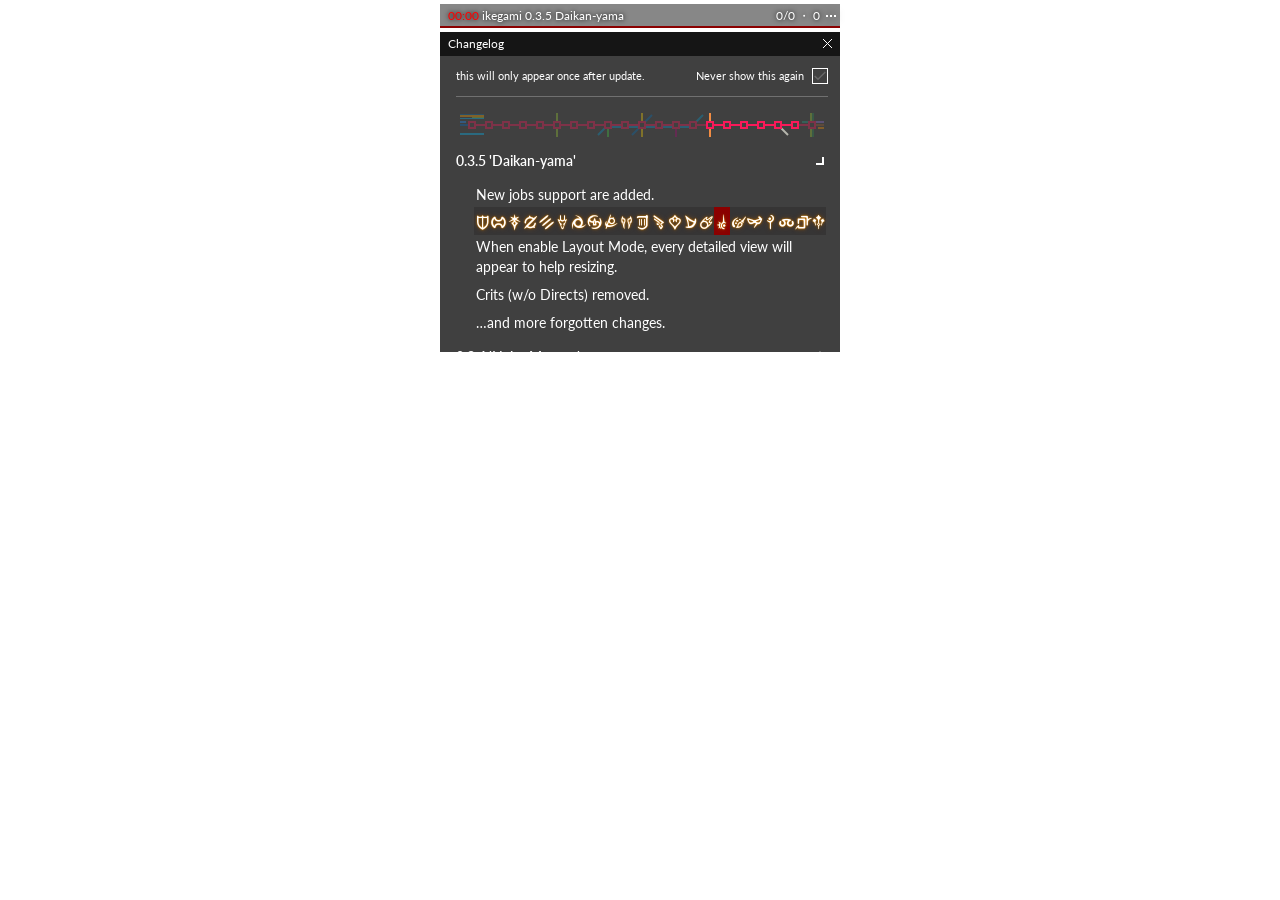
<file: index.html>
<!DOCTYPE html>
<html>
  <head>
    <meta charset="utf-8" />
    <meta name="viewport" content="width=device-width, initial-scale=1.0" />
    <link rel="stylesheet" href="https://fonts.googleapis.com/css?family=Lato:300,400,700">
    <title> ikegami </title>
    <script type="module" src="./ikegami_files/index-BrGEJLPw.js"></script>
    <link rel="stylesheet" href="./ikegami_files/index-uh8E6ccR.css">
  </head>
  <body>
    <div id="vue-root"></div>
  </body>
</html>
</file>
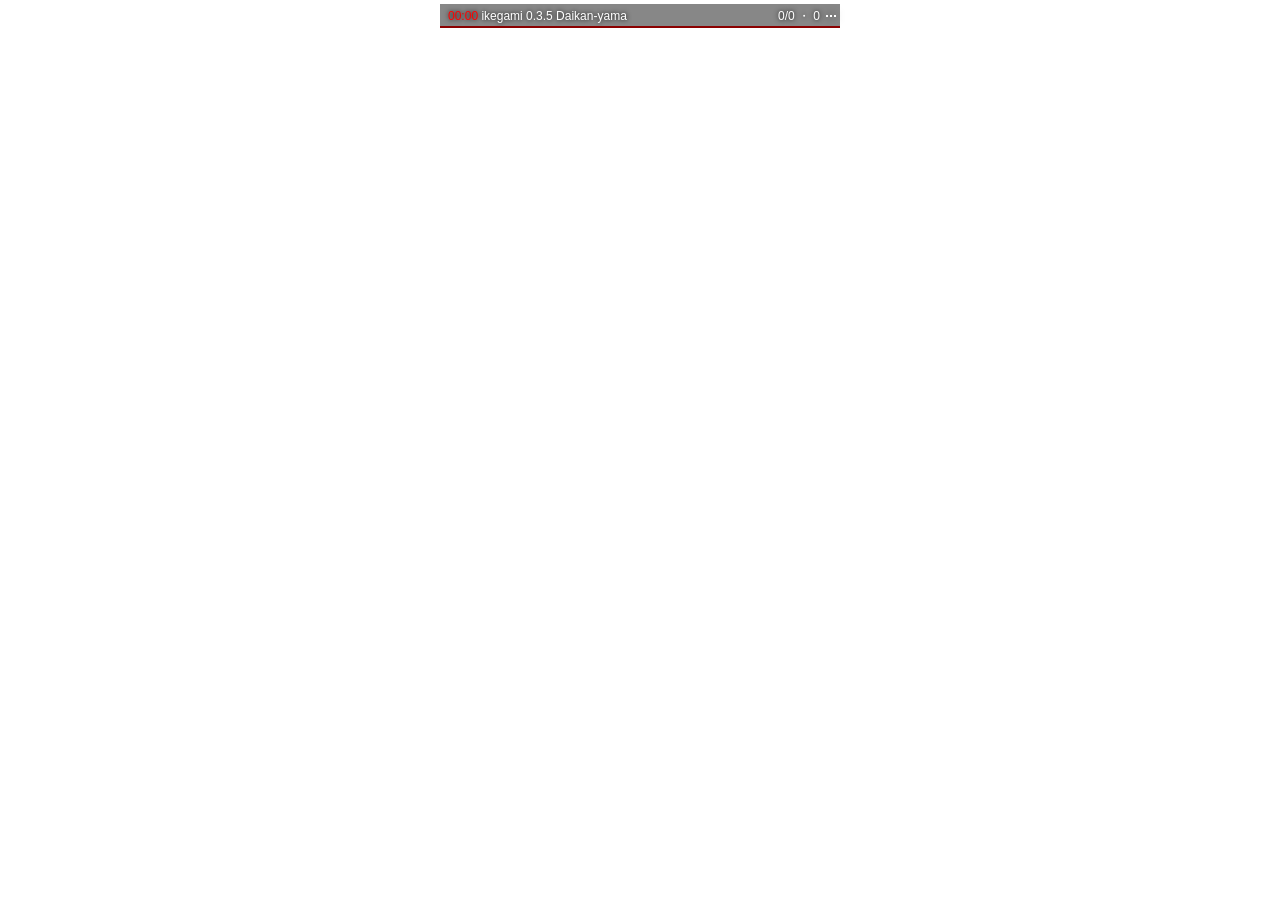
<file: ikegami.html>
<!DOCTYPE html>
<!-- saved from url=(0028)https://idyllshi.re/ikegami/ -->
<html style="font-size: 16px">
  <head>
    <meta http-equiv="Content-Type" content="text/html; charset=UTF-8" />

    <meta name="viewport" content="width=device-width, initial-scale=1.0" />
    <title>ikegami</title>
    <script src="./ikegami_files/index-BrGEJLPw.js"></script>
    <link rel="stylesheet" href="./ikegami_files/index-uh8E6ccR.css" />
    <style>
      .OpenVideo {
        display: none !important;
        visibility: hidden !important;
      }

      .ov-video-popup,
      .ov-theatre-mode {
        position: fixed !important;
        top: 0px !important;
        left: 0px !important;
        bottom: 0px !important;
        right: 0px !important;
        width: 100% !important;
        height: 100% !important;
        border: none !important;
        margin: 0 !important;
        padding: 0 !important;
        overflow: hidden !important;
        z-index: 999999999999999 !important;
      }

      .ov-theater-mode {
        background: rgba(0, 0, 0, 0.95) !important;
        pointer-events: none;
        transition: opacity 0.3s;
        opacity: 0;
        display: block;
        cursor: default;
      }

      .ov-iframe-theaterMode {
        position: fixed !important;
        width: 70vw !important;
        height: 39.375vw !important;
        top: calc((100vh - 39.375vw) / 2) !important;
        left: 15vw !important;
        z-index: 2147483646 !important;
      }

      .ov-theater-mode {
        position: fixed !important;
        left: 20vw !important;
        top: 20vh !important;
        width: 50vw !important;
        height: 28.125vw !important;
      }
    </style>
  </head>
  <body>
    <div
      id="root"
      class="root theme-none scheme-kagerou-material icon-default order-by-asc align-center cell-translucent single-value singleline"
    >
      <div class="c-parts-userlist"><ul></ul></div>
      <nav class="c-navbar-wrapper">
        <div class="location">
          <time class=""
            ><span class="m">00</span><span class="s">00</span></time
          ><span
            ><span class="versioninfo"> ikegami 0.3.5 </span
            ><span class="releasename"> Daikan-yama </span></span
          >
        </div>
        <div class="info">
          <span class="rank">0/0</span><span class="rdps">0</span>
        </div>
        <div class="buttons">
          <svg
            xmlns="http://www.w3.org/2000/svg"
            viewBox="0 0 18 24"
            width="1.5rem"
            height="1.125rem"
            class="button"
          >
            <path d="M4,12h2m2,0h2m2,0h2" stroke="#fff" stroke-width="2"></path>
          </svg>
        </div>
        <!---->
        <section class="c-details">
          <!---->
          <article class="details-group dps">
            <div class="c-details-row row">
              <span class="title"> RDPS </span><var class="values"> 0.0 </var>
            </div>
            <div class="c-details-row row">
              <span class="title"> 1m </span><var class="values"> 0.0 </var>
            </div>
            <div class="c-details-row row">
              <span class="title"> Max </span><var class="values"> </var>
            </div>
            <hr />
          </article>
          <article class="details-group healer">
            <div class="c-details-row row">
              <span class="title"> RHPS </span><var class="values"> 0.0 </var>
            </div>
            <hr />
          </article>
          <article class="details-group tank">
            <div class="c-details-row row">
              <span class="title"> Total deaths </span
              ><var class="values"> </var>
            </div>
          </article>
        </section>
      </nav>
      <!----><!----><!---->
    </div>

    <script
      src="chrome-extension://dadggmdmhmfkpglkfpkjdmlendbkehoh/inject-scripts/searchvideos.js"
      async=""
    ></script>
  </body>
</html>
</file>
<file: ikegami_files/index-uh8E6ccR.css>
@charset "UTF-8";.c-details-graph {
    display: flex;
    align-items: stretch;
    justify-content: center;
    height: .53125rem
}

.c-details-graph>.piece {
    min-width: 1px
}

.c-details-graph>.piece.zero {
    display: none
}

.c-details-graph>.piece+.piece {
    margin-left: 1px
}

.c-details-graph>.piece:first-of-type {
    margin-left: 0
}

.c-details-graph.empty .piece {
    min-width: 0
}

.c-user-cell {
    user-select: none;
    -moz-user-select: none;
    -webkit-user-select: none;
    cursor: default;
    position: relative;
    width: 9.5rem;
    line-height: 1.5rem;
    margin-right: .25rem;
    font-size: .75rem;
    z-index: 1000;
    background-color: #00000001;
    box-shadow: 0 0 0 .5rem #00000001;
    word-break: keep-all;
    white-space: nowrap;
    text-overflow: clip
}

.c-user-cell .user-cell-wrap {
    display: flex;
    flex-direction: column;f
    justify-content: center;
    align-content: stretch;
    width: 100%;
    height: 100%
}

#root.singleline .c-user-cell .user-cell-wrap,#root.hide-name .c-user-cell .user-cell-wrap {
    flex-direction: row;
    max-height: 1.5rem
}

.c-user-cell .user-cell-wrap:hover~.c-details {
    opacity: 1
}

#root.layout-mode .c-user-cell .user-cell-wrap~.c-details {
    opacity: .5;
    border-bottom: 1px solid red
}

.c-user-cell .user-cell-wrap:last-child {
    margin-right: 0
}

.c-user-cell .user-cell-wrap .name-row,.c-user-cell .user-cell-wrap .values {
    color: #fff
}

.c-user-cell .user-cell-wrap .name-row {
    display: flex;
    flex-grow: 1;
    justify-content: center;
    width: 100%;
    margin: 0;
    padding: 0;
    background: none;
    text-overflow: clip;
    overflow-x: hidden
}

#root.singleline .c-user-cell .user-cell-wrap .name-row,#root.hide-name .c-user-cell .user-cell-wrap .name-row {
    justify-content: flex-start;
    text-shadow: 0 0 .3rem #000
}

#root.hide-name:not(.hide-job-icons) .c-user-cell .user-cell-wrap .name-row {
    flex-basis: 1.5rem;
    flex-grow: 0
}

#root.hide-name.hide-job-icons .c-user-cell .user-cell-wrap .name-row {
    display: none
}

.c-user-cell .user-cell-wrap .name-row>* {
    vertical-align: top
}

.c-user-cell .user-cell-wrap .name-row>.icon {
    display: inline-block;
    margin: .125rem;
    flex-shrink: 0;
    font-size: 1.25rem;
    line-height: 1em;
    width: 1em
}

#root.hide-job-icons .c-user-cell .user-cell-wrap .name-row>.icon {
    display: none!important
}

.c-user-cell .user-cell-wrap .name-row>.name {
    text-shadow: 0 0 .15rem rgba(0,0,0,.5333333333),0 0 .3rem #000,0 0 .3rem #000;
    min-width: 0
}

#root.singleline .c-user-cell .user-cell-wrap .name-row>.name {
    text-shadow: inherit
}

#root.hide-name .c-user-cell .user-cell-wrap .name-row>.name {
    display: none
}

#root.hide-job-icons .c-user-cell .user-cell-wrap .name-row>.name {
    padding-left: .375rem
}

#root.blur-name .c-user-cell .user-cell-wrap .name-row>.name {
    filter: blur(.2rem);
    -webkit-filter: blur(.2rem)
}

.c-user-cell .user-cell-wrap .values {
    display: flex;
    padding: 0 .375rem;
    text-shadow: 0 0 .3rem #000;
    cursor: default
}

#root.hide-name .c-user-cell .user-cell-wrap .values {
    flex-grow: 1
}

#root.hide-name:not(.hide-job-icons) .c-user-cell .user-cell-wrap .values {
    padding-left: 0
}

.c-user-cell .user-cell-wrap .values>.l,.c-user-cell .user-cell-wrap .values>.r {
    z-index: 1001
}

.c-user-cell .user-cell-wrap .values>.l {
    text-align: left;
    margin-right: auto
}

#root.single-value .c-user-cell .user-cell-wrap .values>.l {
    margin-left: auto
}

#root.force-singleline-allowed:not(.single-value):not(.hide-name) .c-user-cell .user-cell-wrap .values>.l {
    opacity: .666
}

#root.force-singleline-allowed:not(.single-value):not(.hide-name) .c-user-cell .user-cell-wrap .values>.l.zero {
    display: none
}

#root.force-singleline-allowed:not(.single-value):not(.hide-name) .c-user-cell .user-cell-wrap .values>.l.zero~.r {
    margin-left: 0
}

.c-user-cell .user-cell-wrap .values>.r {
    text-align: center
}

#root.force-singleline-allowed .c-user-cell .user-cell-wrap .values>.r {
    margin-left: .25rem
}

.c-user-cell .c-details {
    position: absolute;
    top: 3.25rem;
    left: 0;
    opacity: 0
}

#root.singleline .c-user-cell .c-details,#root.hide-name .c-user-cell .c-details {
    top: 1.75rem
}

.c-user-cell .c-details:hover {
    opacity: 1
}

.c-user-cell .tickers {
    display: flex;
    flex-direction: column;
    align-content: space-between;
    position: absolute;
    right: 0;
    bottom: 0;
    left: 0;
    margin: auto 0;
    height: 1.5rem;
    z-index: -1;
    background-color: #11111180
}

#root.cell-opaque .c-user-cell .tickers {
    background-color: #111
}

#root.cell-tinted .c-user-cell .tickers {
    background-color: transparent;
    box-shadow: 0 0 8rem -4rem var(--job-color, var(--job-gauge-default)) inset,0 0 0 1rem #1116 inset
}

.c-user-cell .tickers .ticker,.c-user-cell .tickers .c-details-graph {
    position: relative;
    flex-shrink: 0
}

.c-user-cell .tickers .ticker.above,.c-user-cell .tickers .c-details-graph.above {
    order: 1;
    margin-top: -.125rem;
    transform: translateY(-1px)
}

.c-user-cell .tickers .ticker.top,.c-user-cell .tickers .c-details-graph.top {
    order: 2;
    top: 0;
    margin-bottom: 1px
}

.c-user-cell .tickers .ticker.main,.c-user-cell .tickers .c-details-graph.main {
    order: 3
}

.c-user-cell .tickers .ticker.bottom,.c-user-cell .tickers .c-details-graph.bottom {
    order: 4;
    bottom: 0;
    margin-top: 1px
}

.c-user-cell .tickers .ticker.below,.c-user-cell .tickers .c-details-graph.below {
    order: 5;
    margin-bottom: -.125rem;
    transform: translateY(1px)
}

#root.main-ticker-will-not-yield .c-user-cell .tickers .ticker.main,#root.main-ticker-will-not-yield .c-user-cell .tickers .c-details-graph.main {
    margin: 0
}

#root.main-ticker-will-not-yield .c-user-cell .tickers .ticker.top,#root.main-ticker-will-not-yield .c-user-cell .tickers .ticker.bottom,#root.main-ticker-will-not-yield .c-user-cell .tickers .c-details-graph.top,#root.main-ticker-will-not-yield .c-user-cell .tickers .c-details-graph.bottom {
    position: absolute
}

.c-user-cell .tickers .ticker {
    background: var(--job-color, var(--job-gauge-default))
}

.c-user-cell .tickers .ticker.main {
    align-self: flex-start;
    flex-grow: 100
}

.c-user-cell .tickers .c-details-graph {
    width: calc(100% + 1px);
    height: .125rem;
    z-index: 1001
}

.c-user-cell .tickers .c-details-graph.dps-crit {
    align-self: flex-end
}

.c-user-cell .tickers .c-details-graph.dps-crit .piece:nth-child(1) {
    background: transparent
}

.c-user-cell .tickers .c-details-graph.healer-pct {
    align-self: flex-start
}

.c-details-row {
    display: flex;
    flex-wrap: wrap;
    font-size: .75rem;
    line-height: 1.0625rem
}

.c-details-row>.title {
    text-align: left;
    flex-shrink: 1
}

.c-details-row>.values {
    text-align: right;
    flex-grow: 1;
    height: 1.0625rem;
    max-width: 100%;
    overflow-x: hidden;
    word-break: keep-all;
    text-overflow: ellipsis;
    white-space: nowrap
}

.c-details-row>.values+.values {
    width: 100%;
    opacity: .5
}

.c-details {
    user-select: none;
    -moz-user-select: none;
    -webkit-user-select: none;
    cursor: default;
    display: flex;
    flex-direction: column;
    width: 7.5rem;
    margin-left: 0rem;
    padding: .375rem;
    background-color: #111111bf;
    color: #fff;
    overflow-x: auto;
    transition: opacity .2s ease;
    pointer-events: none;
    z-index: 3000
}

.c-details hr {
    margin: .25rem 0;
    border: solid rgba(255,255,255,.5);
    border-width: 0 0 1px 0
}

.c-details var {
    font-style: normal
}

.c-details .row {
    border-left: .125rem solid rgba(255,255,255,.5333333333);
    padding-left: .25rem
}

.c-details .c-details-graph {
    padding: .25rem 0;
    height: .75rem
}

.details-group.dps .row {
    border-left-color: #ff6e2c
}

.details-group.healer .row {
    border-left-color: #00e676
}

.details-group.tank .row {
    border-left-color: #82b1ff
}

.c-parts-userlist {
    display: flex;
    width: 100%;
    align-items: flex-start;
    justify-content: center
}

#root.align-left .c-parts-userlist {
    justify-content: flex-start
}

#root.align-right .c-parts-userlist {
    justify-content: flex-end
}

#root.align-left.theme-minimal .c-parts-userlist {
    padding-left: 7.75rem
}

#root.align-right.theme-minimal .c-parts-userlist {
    padding-right: 7.75rem
}

#root.order-by-asc.align-right.theme-minimal .c-parts-userlist {
    clip-path: polygon(0 0,calc(100vw - 7.75rem) 0,calc(100vw - 7.75rem) calc(100% + .25rem),100vw calc(100% + .25rem),100vw 100vh,0 100vh)
}

#root.order-by-desc.align-left.theme-minimal .c-parts-userlist {
    clip-path: polygon(100vw 0,7.75rem 0,7.75rem calc(100% + .25rem),0 calc(100% + .25rem),0 100vh,100vw 100vh)
}

.c-parts-userlist>ul {
    display: flex;
    max-width: 100%;
    align-items: flex-start;
    justify-content: flex-start
}

#root.order-by-desc .c-parts-userlist>ul {
    justify-content: flex-end
}

.c-parts-userlist>ul .c-user-cell {
    flex-shrink: 0
}

.c-parts-userlist>ul .c-user-cell:last-of-type {
    margin-right: 0
}

#root.singleline.has-subticker-above-edge .c-parts-userlist {
    margin-top: calc(.125rem + 1px)
}

.c-navbar-wrapper {
    user-select: none;
    -moz-user-select: none;
    -webkit-user-select: none;
    cursor: default;
    display: flex;
    position: relative;
    width: 25rem;
    max-width: 100vw;
    height: 1.5rem;
    margin: .25rem auto;
    padding: 0;
    line-height: 1.5rem;
    color: #fff;
    background: #11111180;
    font-size: .75rem;
    text-shadow: 0 0 .3rem #000;
    border-bottom: 2px solid #8B0000
}

#root.cell-opaque .c-navbar-wrapper {
    background-color: #111
}

#root.align-left .c-navbar-wrapper {
    margin-left: 0
}

#root.align-right .c-navbar-wrapper {
    margin-right: 0
}

.c-navbar-wrapper .location {
    user-select: none;
    -moz-user-select: none;
    -webkit-user-select: none;
    cursor: default;
    mask-image: linear-gradient(to right,#fff 0%,#fff 90%,transparent 100%);
    -webkit-mask-image: linear-gradient(to right,#fff 0%,#fff 90%,transparent 100%);
    flex-grow: 1;
    flex-shrink: 1;
    padding: 0 0 0 .5rem;
    overflow: hidden;
    word-break: keep-all;
    white-space: nowrap;
    text-overflow: clip
    border-bottom: 1px solid red
}

.c-navbar-wrapper .location time {
    background: none;
    color: #ff0000
}

.c-navbar-wrapper .location time .s:before {
    content: ":"
}

.c-navbar-wrapper .info {
    user-select: none;
    -moz-user-select: none;
    -webkit-user-select: none;
    cursor: default;
    margin-left: auto
}

.c-navbar-wrapper .info .rdps:before {
    content: " ・ "
}

.c-navbar-wrapper .info,.c-navbar-wrapper .buttons {
    flex-grow: 0;
    flex-shrink: 0
}

.c-navbar-wrapper .buttons {
    user-select: none;
    -moz-user-select: none;
    -webkit-user-select: none;
    cursor: default;
    cursor: pointer;
    display: flex;
    margin-left: .125rem
}

.c-navbar-wrapper .button {
    width: 1.125rem;
    height: 1.5rem;
    filter: drop-shadow(0 0 .3rem #000);
    outline: none;
    box-shadow: 0 0 0 -1px red inset
}

.c-navbar-wrapper .dropdown {
    position: absolute;
    top: 1.5rem;
    right: 0;
    background: #111c;
    z-index: 4000
}

.c-navbar-wrapper .dropdown li {
    user-select: none;
    -moz-user-select: none;
    -webkit-user-select: none;
    cursor: default;
    cursor: pointer;
    padding: .125rem .5rem;
    text-align: right
}

.c-navbar-wrapper .c-details {
    position: absolute;
    top: 1.75rem;
    left: 0;
    opacity: 0
}

.c-navbar-wrapper .location:hover~.c-details {
    opacity: 1
}

#root.theme-tokyu .c-navbar-wrapper,#root.theme-keikyu .c-navbar-wrapper {
    position: relative;
    flex-direction: column;
    align-items: stretch;
    justify-content: center;
    text-align: center;
    width: 18rem;
    height: 4rem;
    line-height: 1.25rem;
    padding: 0
}

#root.theme-tokyu .c-navbar-wrapper .location,#root.theme-keikyu .c-navbar-wrapper .location {
    -webkit-mask-image: none;
    mask-image: none
}

#root.theme-tokyu .c-navbar-wrapper .versioninfo,#root.theme-keikyu .c-navbar-wrapper .versioninfo {
    display: none
}

#root.theme-tokyu .c-navbar-wrapper>.button,#root.theme-keikyu .c-navbar-wrapper>.button {
    position: absolute;
    right: 0;
    bottom: 0
}

#root.theme-tokyu .c-navbar-wrapper .dropdown,#root.theme-tokyu .c-navbar-wrapper .c-details,#root.theme-keikyu .c-navbar-wrapper .dropdown,#root.theme-keikyu .c-navbar-wrapper .c-details {
    top: 4rem
}

#root.theme-tokyu .c-navbar-wrapper .buttons,#root.theme-keikyu .c-navbar-wrapper .buttons {
    position: absolute;
    top: 0;
    right: 0
}

#root.theme-tokyu .c-navbar-wrapper .location {
    border-bottom: .125rem solid #fff;
    padding: .25rem 0 .375rem
}

#root.theme-tokyu .c-navbar-wrapper .location time {
    display: inline-block;
    align-items: center;
    color: #fff!important;
    background-color: #ff0000;
    width: 2.75rem;
    height: 1.25rem;
    margin-right: .125rem
    margin-left: .125rem
}

#root.theme-tokyu .c-navbar-wrapper .info {
    width: 100%;
    border-top: .5rem solid #EE86A7;
    padding-top: .125rem
}

#root.theme-keikyu .c-navbar-wrapper {
    background: #00005080
}

#root.theme-keikyu .c-navbar-wrapper .location {
    width: 100%;
    display: flex;
    align-items: center;
    justify-content: center;
    border-bottom: .125rem solid skyblue;
    flex-grow: 1
}

#root.theme-keikyu .c-navbar-wrapper .location time {
    display: flex;
    flex-direction: column;
    justify-content: center;
    line-height: .625rem;
    margin-right: .5rem;
    color: #000;
    background-color: #fff;
    width: 1.75rem;
    height: 1.75rem;
    border-radius: 50%;
    border: .125rem solid skyblue
}

#root.theme-keikyu .c-navbar-wrapper .location time>span {
    display: block;
    text-shadow: none!important
}

#root.theme-keikyu .c-navbar-wrapper .location time .m {
    font-size: .625rem
}

#root.theme-keikyu .c-navbar-wrapper .location time .s:before {
    content: ""
}

#root.theme-keikyu .c-navbar-wrapper .info {
    width: 100%;
    display: flex;
    padding: 0 1.5rem;
    justify-content: space-between;
    border-top: .25rem solid white;
    height: 1.5rem
}

#root.theme-keikyu .c-navbar-wrapper .info .rdps:before {
    display: none
}

#root.theme-minimal .c-navbar-wrapper {
    width: 7.5rem
}

#root.theme-minimal .c-navbar-wrapper .location {
    padding-left: .375rem
}

#root.theme-minimal .c-navbar-wrapper .location time+span {
    display: none
}

#root.theme-minimal .c-navbar-wrapper .info {
    padding-right: .375rem
}

#root.theme-minimal .c-navbar-wrapper .info .rdps:before {
    content: " "
}

#root.theme-minimal .c-navbar-wrapper .buttons {
    margin: 0
}

#root.theme-minimal .c-navbar-wrapper .buttons>.button:first-child {
    position: absolute;
    top: 0;
    right: 0;
    bottom: 0;
    width: 50%;
    height: 100%;
    opacity: 0
}

#root.theme-minimal.align-left .c-navbar-wrapper,#root.theme-minimal.align-right .c-navbar-wrapper {
    margin-top: -1.5rem
}

#root.theme-korail-tgis .c-navbar-wrapper {
    background: #00f;
    text-shadow: none;
    border: 1px solid #fff
}

#root.theme-korail-tgis .c-navbar-wrapper:before,#root.theme-korail-tgis .c-navbar-wrapper .location,#root.theme-korail-tgis .c-navbar-wrapper .info,#root.theme-korail-tgis .c-navbar-wrapper .dropdown {
    font-family: Dotum,MS PGothic,sans-serif;
    letter-spacing: -.083em
}

#root.theme-korail-tgis .c-navbar-wrapper .location {
    display: flex;
    flex-grow: 1;
    flex-shrink: 0;
    flex-basis: 0;
    overflow: hidden;
    mask-image: none;
    -webkit-mask-image: none
}

#root.theme-korail-tgis .c-navbar-wrapper .location>time {
    color: inherit;
    margin-right: .5rem
}

#root.theme-korail-tgis .c-navbar-wrapper .location>span {
    flex-grow: 1;
    flex-shrink: 0;
    flex-basis: 0;
    overflow: hidden;
    text-align: center;
    text-overflow: clip
}

#root.theme-korail-tgis .c-navbar-wrapper .info {
    padding-right: .5rem
}

#root.theme-korail-tgis .c-navbar-wrapper .info .rdps:before {
    content: "　"
}

#root.theme-korail-tgis .c-navbar-wrapper .location,#root.theme-korail-tgis .c-navbar-wrapper .info {
    position: relative;
    padding-left: 2.5rem
}

#root.theme-korail-tgis .c-navbar-wrapper .location:before,#root.theme-korail-tgis .c-navbar-wrapper .info:before {
    display: block;
    content: "";
    position: absolute;
    top: 0;
    bottom: 0;
    left: 1.2rem;
    margin: auto;
    width: 1.5px;
    height: 100%;
    background: #fff;
    transform: skew(-56.25deg);
    transform-origin: center
}

#root.theme-korail-tgis .c-navbar-wrapper .buttons {
    margin: 0
}

#root.theme-korail-tgis .c-navbar-wrapper .buttons>.button {
    position: absolute;
    right: 0;
    width: 4rem;
    opacity: 0
}

#root.theme-korail-tgis .c-navbar-wrapper .dropdown {
    background: none
}

#root.theme-korail-tgis .c-navbar-wrapper .dropdown>li {
    margin-top: 1px;
    border: 1px solid #fff;
    background: #00f;
    text-align: center
}

#root.theme-korail-tgis .c-navbar-wrapper:before {
    padding: 0 0 0 2.25rem;
    content: "운전상태";
    background-image: url([data-uri]);
    background-size: 1.5rem 1.375rem;
    background-repeat: no-repeat;
    background-position: .5rem center
}

#root.theme-korail-tgis.active .c-navbar-wrapper:before {
    background-image: url([data-uri])
}

.c-layout-mode-wrapper {
    user-select: none;
    -moz-user-select: none;
    -webkit-user-select: none;
    cursor: default;
    display: flex;
    position: absolute;
    text-align: center;
    right: 0;
    bottom: 0;
    left: 0;
    width: 12.5rem;
    height: 1.5rem;
    margin-top: 0;
    text-indent: .5rem;
    font-size: .75rem;
    z-index: 3600
}

.c-layout-mode-wrapper h4 {
    flex-grow: 1;
    margin: 0;
    text-align: center
}

.c-layout-mode-wrapper h4>span {
    flex-grow: 1
}

.tab-container {
    display: flex;
    flex-direction: column;
    height: 100%;
    overflow-y: hidden
}

.tab-container .tab-list {
    display: flex;
    justify-content: center;
    flex-shrink: 0;
    background: #111111e6;
    font-size: .75rem;
    line-height: 1.5rem
}

.tab-container .tab-list li {
    user-select: none;
    -moz-user-select: none;
    -webkit-user-select: none;
    cursor: default;
    cursor: pointer;
    padding: 0 .5rem
}

.tab-container .tab-list li.active {
    box-shadow: 0 -.125rem #fff inset
}

.tab-container .tab-content {
    flex-grow: 1;
    padding: .5rem .5rem .5rem 1rem;
    overflow-y: scroll
}

.tab-container .tab-content.has-another-wrapper {
    display: flex;
    flex-direction: column;
    padding: 0;
    overflow-y: hidden
}

.tab-content-presentation {
    user-select: none;
    -moz-user-select: none;
    -webkit-user-select: none;
    cursor: default;
    flex-shrink: 0;
    text-align: center;
    margin: .25rem 0 0;
    background: #111111e6;
    overflow: hidden
}

.c-settings-group-content>.tab-content-presentation {
    margin-left: -1.25rem
}

.tab-content-presentation img,.tab-content-presentation svg {
    vertical-align: top;
    fill: #fff;
    stroke: #fff
}

.c-settings-group>h5 {
    user-select: none;
    -moz-user-select: none;
    -webkit-user-select: none;
    cursor: default;
    cursor: pointer;
    display: flex;
    margin: 0;
    padding: 0 .25rem 0 1rem;
    font-weight: 600;
    height: 2rem;
    font-size: inherit
}

.c-settings-group>h5>button {
    position: relative;
    margin-left: auto;
    width: 2rem;
    height: 2rem;
    outline: none
}

.c-settings-group>h5>button:after {
    display: inline-block;
    content: "";
    position: absolute;
    top: 0;
    right: 0;
    bottom: 0;
    left: 0;
    margin: auto;
    width: .375rem;
    height: .375rem;
    border: solid #fff;
    border-width: 0 .125rem .125rem 0;
    transform: rotate(-45deg)
}

.c-settings-group>h5>button.show:after {
    transform: rotate(0)
}

.c-settings-group>.c-settings-group-content>.c-settings-group {
    margin-left: -1rem
}

.c-settings-group-content {
    padding: 0 1rem 0 2.25rem
}

.c-settings-group-content .c-version svg {
    margin-left: -.75rem
}

.tab-container .c-settings-group {
    margin-right: -.25rem
}

.tab-container .c-settings-group h5 {
    padding: 0
}

.tab-container .c-settings-group .c-settings-group-content {
    padding: 0 0 0 1.25rem
}

.c-settings-checkbox .input {
    user-select: none;
    -moz-user-select: none;
    -webkit-user-select: none;
    cursor: default;
    cursor: pointer;
    position: relative;
    width: 1.5rem;
    height: 1.5rem;
    flex-shrink: 0
}

.c-settings-checkbox .input:after {
    display: inline-block;
    content: "";
    position: absolute;
    top: 0;
    right: 0;
    bottom: 0;
    left: 0;
    margin: auto;
    width: 1.5rem;
    height: 1.5rem;
    opacity: .2;
    background-image: url('data:image/svg+xml;utf8,<svg xmlns="http://www.w3.org/2000/svg" viewBox="0 0 24 24"><polyline stroke="rgb(255,255,255)" fill="none" stroke-width="2" points="4 12 9 17 20 6"/></svg>');
    background-position: center;
    background-size: 1.5rem;
    background-repeat: no-repeat
}

.c-settings-checkbox .input.checked:after {
    opacity: 1
}

.c-settings-checkbox.small .input {
    width: 1rem;
    height: 1rem
}

.c-settings-checkbox.small .input:after {
    width: 1rem;
    height: 1rem;
    background-size: 1rem
}

.c-settings-radio-button .toggles {
    user-select: none;
    -moz-user-select: none;
    -webkit-user-select: none;
    cursor: default;
    cursor: pointer;
    display: flex;
    padding: 0
}

.c-settings-radio-button .toggles>li {
    flex-grow: 1;
    padding: 0 .25rem;
    margin: 0 .5px;
    width: unset;
    text-align: center
}

.c-settings-radio-button .toggles>li.active {
    color: #111c;
    background-color: #fff
}

.c-settings-radio-button .toggles>li:last-of-type {
    margin-right: 0
}

.c-settings-radio-button.equal-width li {
    flex: 1
}

.c-settings-radio-button.mode-single .toggles>li {
    background-image: none
}

.c-settings-radio-button.mode-multiple .toggles>li {
    background-image: url('data:image/svg+xml;utf8,<svg xmlns="http://www.w3.org/2000/svg" viewBox="0 0 12 12"><rect x="3.5" y="4.5" width="4" height="4" fill="none" stroke="rgb(255,255,255)" /></svg>')
}

.c-settings-radio-button.mode-multiple .toggles>li.active {
    background-image: url('data:image/svg+xml;utf8,<svg xmlns="http://www.w3.org/2000/svg" viewBox="0 0 12 12"><path d="M3.5,5l2,2l4,-4l1.414,1.414l-5.414,5.414l-3.414,-3.414z" fill="rgb(17,17,17)" /></svg>')
}

.dropdown-label {
    user-select: none;
    -moz-user-select: none;
    -webkit-user-select: none;
    cursor: default;
    cursor: pointer;
    position: relative
}

.c-settings-dropdown-body {
    position: absolute;
    top: 0;
    right: 0;
    width: 100%;
    max-height: 15rem;
    overflow-y: auto;
    line-height: 1.5rem;
    background: #111;
    box-shadow: 0 0 0 1px inset;
    z-index: 3510
}

.c-settings-dropdown-body>li {
    user-select: none;
    -moz-user-select: none;
    -webkit-user-select: none;
    cursor: default;
    cursor: pointer;
    padding: 0 .5rem;
    text-align: right;
    text-overflow: clip;
    overflow: hidden;
    word-wrap: keep-all;
    white-space: nowrap
}

.c-settings-dropdown-body>li.active {
    font-weight: 600;
    box-shadow: -.25rem 0 inset;
    background-color: #fff3
}

.c-settings-dropdown {
    position: relative
}

.multiple-dropdown-wrap {
    display: flex
}

.multiple-dropdown-wrap .dropdown-label {
    width: 6.66rem;
    margin: 0 0 0 1px
}

.multiple-dropdown-wrap .dropdown-label:only-of-type {
    width: 10rem
}

.c-settings-number .input {
    display: flex;
    align-items: stretch;
    width: 10rem;
    height: 1.5rem;
    padding: 0
}

.c-settings-number .input>button,.c-settings-number .input>input {
    line-height: 1.375rem!important
}

.c-settings-number .input>button {
    user-select: none;
    -moz-user-select: none;
    -webkit-user-select: none;
    cursor: default;
    cursor: pointer;
    width: 1.5rem
}

.c-settings-number .input>button.minus {
    border-right: 1px solid #fff
}

.c-settings-number .input>button.plus {
    border-left: 1px solid #fff
}

.c-settings-number .input>input {
    flex-grow: 1;
    width: 0;
    text-align: center
}

.c-settings-number .input>input,.c-settings-number .input>input::-webkit-inner-spin-button,.c-settings-number .input>input::-webkit-outer-spin-button {
    -moz-appearance: none;
    appearance: none;
    -webkit-appearance: none
}

.c-settings-input-string-wrap {
    display: inline-flex;
    align-items: center;
    height: 100%
}

.c-settings-input-string-wrap .button {
    user-select: none;
    -moz-user-select: none;
    -webkit-user-select: none;
    cursor: default;
    cursor: pointer
}

.c-settings-input-string-wrap .input-text {
    vertical-align: top
}

.c-settings-textlist .label {
    align-self: flex-start
}

.c-settings-textlist .textlist-wrap>li {
    display: flex;
    align-items: center;
    width: 100%;
    height: 2rem
}

.c-settings-textlist .textlist-wrap>li .buttons {
    height: 1.5rem;
    margin-right: .25rem
}

.color-scheme-demo.color-scheme-demo {
    position: relative;
    display: flex;
    justify-content: center;
    margin: .5rem auto;
    text-align: center;
    line-height: 1.25rem
}

.color-scheme-demo.color-scheme-demo .icon {
    position: relative;
    flex-grow: 1;
    width: 1rem;
    height: 1rem;
    text-indent: -.0625rem
}

.color-scheme-demo.color-scheme-demo .ticker {
    position: absolute;
    bottom: 0;
    left: 0;
    display: inline-block;
    width: 100%;
    height: 175%;
    margin-bottom: -37.5%;
    z-index: -1;
    background: var(--job-color)
}

.c-settings-group-content .color-scheme-demo {
    margin-left: -1rem
}

.w-settings-layout-preview {
    height: 3.5rem
}

.c-version {
    user-select: none;
    -moz-user-select: none;
    -webkit-user-select: none;
    cursor: default;
    flex-wrap: wrap
}

.c-version p {
    display: flex;
    margin: .5rem 0 .25rem
}

.c-version>svg {
    display: block;
    margin: 0 auto
}

.c-version.without-version-number>.justify {
    display: none
}

.window-wrap>.c-version {
    padding: .5rem .75rem .5rem 1rem
}

.window-wrap>.c-version svg {
    margin: 0 auto
}

.never-show .label {
    display: inline-flex
}

.never-show .label span {
    margin-right: auto
}

.changelog .c-version p {
    display: none
}

.changelog .c-settings-group-content p {
    user-select: none;
    -moz-user-select: none;
    -webkit-user-select: none;
    cursor: default;
    display: block;
    margin: .5rem 0
}

.changelog .muted {
    opacity: .5
}

body {
    margin: 0;
    padding: 0
}

ul {
    list-style: none;
    margin: 0;
    padding: 0
}

li {
    margin: 0;
    padding: 0
}

input,button,textarea,select {
    font: inherit;
    font-size: 1em;
    background: none;
    margin: 0;
    border: none;
    padding: 0;
    color: inherit;
    outline: none
}

a {
    text-decoration: none;
    color: inherit
}

var,i {
    font-style: normal
}

* {
    box-sizing: border-box
}

body {
    margin: 0;
    padding: 0;
    font-family: Lato,Meiryo UI,Segoe UI,Malgun Gothic,sans-serif;
    overflow: hidden
}

html,body,#root {
    height: 100%
}

.hidden {
    display: none
}

::-webkit-scrollbar {
    width: .5rem;
    height: .5rem;
    background: none;
    cursor: col-resize;
    margin-right: 0
}

::-webkit-scrollbar-track,::-webkit-scrollbar-thumb {
    background-size: 2px calc(100% - .5rem);
    background-position: 25% center;
    background-repeat: no-repeat;
    border-radius: 0
}

::-webkit-scrollbar-track {
    background-image: linear-gradient(to right,#ffffff80,#ffffff80);
    background-size: 1px calc(100% - .5rem)
}

::-webkit-scrollbar-thumb {
    background-image: linear-gradient(to right,#fff,#fff)
}

::-webkit-scrollbar-corner {
    background: none
}

.window {
    position: relative;
    margin: .25rem auto 0;
    width: 25rem;
    font-size: .875rem;
    line-height: .875rem;
    background: #111c;
    color: #fff;
    z-index: 3500
}

#root.align-left .window {
    margin-left: 0
}

#root.align-right .window {
    margin-right: 0
}

.window h4 {
    user-select: none;
    -moz-user-select: none;
    -webkit-user-select: none;
    cursor: default;
    display: flex;
    justify-content: space-between;
    margin: 0;
    padding: 0 0 0 .5rem;
    font-weight: inherit;
    height: 1.5rem;
    line-height: 1.5rem;
    font-size: .75rem;
    background: #111111e6
}

.window h4 .button {
    user-select: none;
    -moz-user-select: none;
    -webkit-user-select: none;
    cursor: default;
    cursor: pointer;
    vertical-align: top
}

.window h4 .stroke {
    stroke: #fff
}

.window .window-wrap {
    line-height: 2rem;
    padding: .5rem 0;
    height: 18.5rem;
    max-height: calc(100vh - 6.5rem);
    overflow-y: scroll
}

.window .window-wrap>.c-settings-input,.window .window-wrap>blockquote,.window .window-wrap>p {
    padding: 0 .75rem 0 1rem
}

.window .window-wrap>hr {
    margin: .5rem .75rem .5rem 1rem
}

.window .window-wrap.without-wrapper {
    padding: 0;
    overflow-y: hidden
}

.window .c-settings-input,.window .settings-item {
    display: flex;
    align-items: center;
    margin: 0;
    padding: 0
}

.window .c-settings-input .label,.window .settings-item .label {
    user-select: none;
    -moz-user-select: none;
    -webkit-user-select: none;
    cursor: default;
    flex-grow: 10;
    padding-right: .5rem
}

.window .c-settings-input.small,.window .settings-item.small {
    font-size: .75em;
    line-height: 1.5rem
}

.window .c-settings-input.small .label,.window .settings-item.small .label {
    text-align: right
}

.window blockquote {
    user-select: none;
    -moz-user-select: none;
    -webkit-user-select: none;
    cursor: default;
    display: block;
    line-height: 1.125rem;
    margin: 0 0 .75rem;
    font-size: .8rem;
    opacity: .5
}

.window blockquote.text {
    opacity: 1
}

.window p {
    margin: .5rem 0;
    line-height: 1.25rem
}

.window p.justify {
    justify-content: space-between
}

.window hr {
    margin: .5rem;
    border: 0;
    border-top: 1px solid rgba(255,255,255,.25)
}

.window .disabled {
    opacity: .25
}

.window .center {
    text-align: center;
    align-self: center
}

.input,.input-wrap {
    display: inline-block;
    width: 10rem;
    height: 1.5rem
}

.input {
    box-shadow: 0 0 0 1px #fff inset;
    line-height: 1.375rem;
    padding: 0 .5rem 0 .25rem;
    text-align: right
}

.hinted {
    background-image: url('data:image/svg+xml;utf8,<svg xmlns="http://www.w3.org/2000/svg" viewBox="0 0 12 12"><path d="M3,3v6h6z" fill="rgb(255,255,255)" /></svg>');
    background-size: .75rem .75rem;
    background-position: left bottom;
    background-repeat: no-repeat
}

#root.layout-mode {
    box-shadow: 0 0 0 1px red inset;
    background-color: #3003;
    background-image: linear-gradient(to bottom,red,red),linear-gradient(to bottom,red,red),url('data:image/svg+xml;utf8,<svg xmlns="http://www.w3.org/2000/svg" viewBox="0 0 400 320"><rect x="0.5" y="0.5" width="399" height="319" fill="none" stroke="rgba(255, 0, 0, 0.99)" stroke-width="1"/></svg>');
    background-size: 100% 1px,1px 100%,25rem 20rem;
    background-position-x: 0,center,center;
    background-position-y: 3rem,center,3.25rem;
    background-repeat: no-repeat
}

#root.layout-mode.align-left {
    background-position-x: 0,left,left
}

#root.layout-mode.align-right {
    background-position-x: 0,right,right
}

#root.layout-mode.singleline {
    background-position-y: 1.5rem,center,3.5rem
}

#root.layout-mode.singleline.theme-minimal:not(.align-center) {
    background-position-y: 1.5rem,center,1.75rem
}

#root.layout-mode.singleline.theme-keikyu,#root.layout-mode.singleline.theme-tokyu {
    background-position-y: 1.5rem,center,6rem
}

.dps-crit .piece.p0 {
    background-color: #fff;
    fill: #fff
}

.dps-crit .piece.p1 {
    background-color: #1de9b6;
    fill: #1de9b6
}

.dps-crit .piece.p2 {
    background-color: #ffca28;
    fill: #ffca28
}

.dps-crit .piece.p3 {
    background-color: #ff6f00;
    fill: #ff6f00
}

.healer-pct .piece.p0 {
    background-color: #40c4ff;
    fill: #40c4ff
}

.healer-pct .piece.p1 {
    background-color: #00e676;
    fill: #00e676
}

.healer-pct .piece.p2 {
    background-color: #b9f6ca;
    fill: #b9f6ca
}

.healer-pct .piece.p3 {
    background-color: #ec8986;
    fill: #ec8986
}

.healer-pct .piece.p4 {
    background-color: #e53935;
    fill: #e53935
}

.scheme-kagerou-material .class-gauge-default {
    --job-color: #444
}

.scheme-kagerou-material .class-pld,.scheme-kagerou-material .class-gla {
    --job-color: rgb(54, 53, 53)
}

.scheme-kagerou-material .class-war,.scheme-kagerou-material .class-mrd {
    --job-color: rgb(54, 53, 53)
}

.scheme-kagerou-material .class-drk {
    --job-color: rgb(54, 53, 53)
}

.scheme-kagerou-material .class-gnb {
    --job-color: rgb(54, 53, 53)
}

.scheme-kagerou-material .class-mnk,.scheme-kagerou-material .class-pgl {
    --job-color: rgb(54, 53, 53)
}

.scheme-kagerou-material .class-drg,.scheme-kagerou-material .class-lnc {
    --job-color: rgb(54, 53, 53)
}

.scheme-kagerou-material .class-nin,.scheme-kagerou-material .class-rog {
    --job-color: rgb(54, 53, 53)
}

.scheme-kagerou-material .class-sam {
    --job-color: rgb(54, 53, 53)
}

.scheme-kagerou-material .class-rpr {
    --job-color: rgb(54, 53, 53)
}

.scheme-kagerou-material .class-vpr {
    --job-color: rgb(54, 53, 53)
}

.scheme-kagerou-material .class-brd,.scheme-kagerou-material .class-arc {
    --job-color: rgb(54, 53, 53)
}

.scheme-kagerou-material .class-mch {
    --job-color: rgb(54, 53, 53)
}

.scheme-kagerou-material .class-smn,.scheme-kagerou-material .class-acn {
    --job-color: rgb(54, 53, 53)
}

.scheme-kagerou-material .class-blm,.scheme-kagerou-material .class-thm {
    --job-color: rgb(54, 53, 53)
}

.scheme-kagerou-material .class-rdm {
    --job-color: rgb(139, 0, 0)
}

.scheme-kagerou-material .class-pct {
    --job-color: rgb(54, 53, 53)
}

.scheme-kagerou-material .class-blu {
    --job-color: rgb(54, 53, 53)
}

.scheme-kagerou-material .class-dnc {
    --job-color: rgb(54, 53, 53)
}

.scheme-kagerou-material .class-whm,.scheme-kagerou-material .class-cnj {
    --job-color: rgb(54, 53, 53)
}

.scheme-kagerou-material .class-sch {
    --job-color: rgb(54, 53, 53)
}

.scheme-kagerou-material .class-ast {
    --job-color: rgb(54, 53, 53)
}

.scheme-kagerou-material .class-sge {
    --job-color: rgb(54, 53, 53)
}

.scheme-kagerou-material .class-chocobo,.scheme-kagerou-material .class-limit-break {
    --job-color: #444
}

.scheme-kagerou-material .class-line-self {
    --job-color: rgb(252, 115, 163)
}

.scheme-kagerou-material .class-line-others {
    --job-color: rgba(252, 115, 163, .4)
}

.scheme-ikegami-by-role-3 .class-gauge-default {
    --job-color: #444
}

.scheme-ikegami-by-role-3 .class-pld,.scheme-ikegami-by-role-3 .class-gla,.scheme-ikegami-by-role-3 .class-war,.scheme-ikegami-by-role-3 .class-mrd,.scheme-ikegami-by-role-3 .class-drk,.scheme-ikegami-by-role-3 .class-gnb {
    --job-color: hsl(207deg, 80%, 45%)
}

.scheme-ikegami-by-role-3 .class-mnk,.scheme-ikegami-by-role-3 .class-pgl,.scheme-ikegami-by-role-3 .class-drg,.scheme-ikegami-by-role-3 .class-lnc,.scheme-ikegami-by-role-3 .class-nin,.scheme-ikegami-by-role-3 .class-rog,.scheme-ikegami-by-role-3 .class-sam,.scheme-ikegami-by-role-3 .class-rpr,.scheme-ikegami-by-role-3 .class-vpr,.scheme-ikegami-by-role-3 .class-brd,.scheme-ikegami-by-role-3 .class-arc,.scheme-ikegami-by-role-3 .class-mch,.scheme-ikegami-by-role-3 .class-dnc,.scheme-ikegami-by-role-3 .class-smn,.scheme-ikegami-by-role-3 .class-acn,.scheme-ikegami-by-role-3 .class-blm,.scheme-ikegami-by-role-3 .class-thm,.scheme-ikegami-by-role-3 .class-rdm,.scheme-ikegami-by-role-3 .class-pct,.scheme-ikegami-by-role-3 .class-blu {
    --job-color: hsl(340deg, 85%, 40%)
}

.scheme-ikegami-by-role-3 .class-whm,.scheme-ikegami-by-role-3 .class-cnj,.scheme-ikegami-by-role-3 .class-sch,.scheme-ikegami-by-role-3 .class-ast,.scheme-ikegami-by-role-3 .class-sge {
    --job-color: hsl(94deg, 50%, 40%)
}

.scheme-ikegami-by-role-3 .class-chocobo,.scheme-ikegami-by-role-3 .class-limit-break {
    --job-color: #444
}

.scheme-ikegami-by-role-3 .class-line-self {
    --job-color: rgb(252, 115, 163)
}

.scheme-ikegami-by-role-3 .class-line-others {
    --job-color: rgba(252, 115, 163, .4)
}

.scheme-ikegami-by-role-5 .class-gauge-default {
    --job-color: #444
}

.scheme-ikegami-by-role-5 .class-pld,.scheme-ikegami-by-role-5 .class-gla,.scheme-ikegami-by-role-5 .class-war,.scheme-ikegami-by-role-5 .class-mrd,.scheme-ikegami-by-role-5 .class-drk,.scheme-ikegami-by-role-5 .class-gnb {
    --job-color: hsl(207deg, 80%, 45%)
}

.scheme-ikegami-by-role-5 .class-mnk,.scheme-ikegami-by-role-5 .class-pgl,.scheme-ikegami-by-role-5 .class-drg,.scheme-ikegami-by-role-5 .class-lnc,.scheme-ikegami-by-role-5 .class-nin,.scheme-ikegami-by-role-5 .class-rog,.scheme-ikegami-by-role-5 .class-sam,.scheme-ikegami-by-role-5 .class-rpr,.scheme-ikegami-by-role-5 .class-vpr {
    --job-color: hsl(340deg, 85%, 40%)
}

.scheme-ikegami-by-role-5 .class-brd,.scheme-ikegami-by-role-5 .class-arc,.scheme-ikegami-by-role-5 .class-mch,.scheme-ikegami-by-role-5 .class-dnc {
    --job-color: hsl(60deg, 90%, 30%)
}

.scheme-ikegami-by-role-5 .class-smn,.scheme-ikegami-by-role-5 .class-acn,.scheme-ikegami-by-role-5 .class-blm,.scheme-ikegami-by-role-5 .class-thm,.scheme-ikegami-by-role-5 .class-rdm,.scheme-ikegami-by-role-5 .class-pct,.scheme-ikegami-by-role-5 .class-blu {
    --job-color: hsl(290deg, 90%, 40%)
}

.scheme-ikegami-by-role-5 .class-whm,.scheme-ikegami-by-role-5 .class-cnj,.scheme-ikegami-by-role-5 .class-sch,.scheme-ikegami-by-role-5 .class-ast,.scheme-ikegami-by-role-5 .class-sge {
    --job-color: hsl(94deg, 50%, 40%)
}

.scheme-ikegami-by-role-5 .class-chocobo,.scheme-ikegami-by-role-5 .class-limit-break {
    --job-color: #444
}

.scheme-ikegami-by-role-5 .class-line-self {
    --job-color: rgb(252, 115, 163)
}

.scheme-ikegami-by-role-5 .class-line-others {
    --job-color: rgba(252, 115, 163, .4)
}

.scheme-mopimopi-default .class-gauge-default {
    --job-color: #757575
}

.scheme-mopimopi-default .class-pld,.scheme-mopimopi-default .class-gla {
    --job-color: #7B9AA2
}

.scheme-mopimopi-default .class-war,.scheme-mopimopi-default .class-mrd {
    --job-color: #A91A16
}

.scheme-mopimopi-default .class-drk {
    --job-color: #682531
}

.scheme-mopimopi-default .class-gnb {
    --job-color: #796D30
}

.scheme-mopimopi-default .class-mnk,.scheme-mopimopi-default .class-pgl {
    --job-color: #B38915
}

.scheme-mopimopi-default .class-drg,.scheme-mopimopi-default .class-lnc {
    --job-color: #3752D8
}

.scheme-mopimopi-default .class-nin,.scheme-mopimopi-default .class-rog {
    --job-color: #EE2E48
}

.scheme-mopimopi-default .class-sam {
    --job-color: #E45A0F
}

.scheme-mopimopi-default .class-rpr {
    --job-color: #EADD6F
}

.scheme-mopimopi-default .class-vpr {
    --job-color: #863E25
}

.scheme-mopimopi-default .class-brd,.scheme-mopimopi-default .class-arc {
    --job-color: #ADC551
}

.scheme-mopimopi-default .class-mch {
    --job-color: #148AA9
}

.scheme-mopimopi-default .class-dnc {
    --job-color: #E2B0AF
}

.scheme-mopimopi-default .class-smn,.scheme-mopimopi-default .class-acn {
    --job-color: #32670B
}

.scheme-mopimopi-default .class-blm,.scheme-mopimopi-default .class-thm {
    --job-color: #674598
}

.scheme-mopimopi-default .class-rdm {
    --job-color: #AC2997
}

.scheme-mopimopi-default .class-pct {
    --job-color: #D36A6D
}

.scheme-mopimopi-default .class-blu {
    --job-color: #183D9A
}

.scheme-mopimopi-default .class-whm,.scheme-mopimopi-default .class-cnj {
    --job-color: #BDBDBD
}

.scheme-mopimopi-default .class-sch {
    --job-color: #32307B
}

.scheme-mopimopi-default .class-ast {
    --job-color: #B1561C
}

.scheme-mopimopi-default .class-sge {
    --job-color: #85C4D4
}

.scheme-mopimopi-default .class-chocobo {
    --job-color: #757575
}

.scheme-mopimopi-default .class-limit-break {
    --job-color: #FFBB00
}

.scheme-mopimopi-default .class-line-self {
    --job-color: rgb(252, 115, 163)
}

.scheme-mopimopi-default .class-line-others {
    --job-color: rgba(252, 115, 163, .4)
}

.scheme-mopimopi-by-role .class-gauge-default {
    --job-color: #757575
}

.scheme-mopimopi-by-role .class-pld,.scheme-mopimopi-by-role .class-gla,.scheme-mopimopi-by-role .class-war,.scheme-mopimopi-by-role .class-mrd,.scheme-mopimopi-by-role .class-gnb,.scheme-mopimopi-by-role .class-drk {
    --job-color: #475ECE
}

.scheme-mopimopi-by-role .class-mnk,.scheme-mopimopi-by-role .class-pgl,.scheme-mopimopi-by-role .class-drg,.scheme-mopimopi-by-role .class-lnc,.scheme-mopimopi-by-role .class-nin,.scheme-mopimopi-by-role .class-rog,.scheme-mopimopi-by-role .class-sam,.scheme-mopimopi-by-role .class-rpr,.scheme-mopimopi-by-role .class-vpr,.scheme-mopimopi-by-role .class-brd,.scheme-mopimopi-by-role .class-arc,.scheme-mopimopi-by-role .class-mch,.scheme-mopimopi-by-role .class-dnc,.scheme-mopimopi-by-role .class-smn,.scheme-mopimopi-by-role .class-acn,.scheme-mopimopi-by-role .class-blm,.scheme-mopimopi-by-role .class-thm,.scheme-mopimopi-by-role .class-rdm,.scheme-mopimopi-by-role .class-pct,.scheme-mopimopi-by-role .class-blu {
    --job-color: #813B3C
}

.scheme-mopimopi-by-role .class-whm,.scheme-mopimopi-by-role .class-cnj,.scheme-mopimopi-by-role .class-sch,.scheme-mopimopi-by-role .class-ast,.scheme-mopimopi-by-role .class-sge {
    --job-color: #467837
}

.scheme-mopimopi-by-role .class-chocobo {
    --job-color: #757575
}

.scheme-mopimopi-by-role .class-limit-break {
    --job-color: #FFBB00
}

.scheme-mopimopi-by-role .class-line-self {
    --job-color: rgb(252, 115, 163)
}

.scheme-mopimopi-by-role .class-line-others {
    --job-color: rgba(252, 115, 163, .4)
}

.scheme-amethyst .class-gauge-default {
    --job-color: rgb(32, 32, 32)
}

.scheme-amethyst .class-pld,.scheme-amethyst .class-gla {
    --job-color: rgb(136, 204, 204)
}

.scheme-amethyst .class-war,.scheme-amethyst .class-mrd {
    --job-color: rgb(146, 16, 0)
}

.scheme-amethyst .class-drk {
    --job-color: rgb(100, 35, 36)
}

.scheme-amethyst .class-gnb {
    --job-color: rgb(197, 181, 110)
}

.scheme-amethyst .class-mnk,.scheme-amethyst .class-pgl {
    --job-color: rgb(217, 176, 40)
}

.scheme-amethyst .class-drg,.scheme-amethyst .class-lnc {
    --job-color: rgb(73, 104, 225)
}

.scheme-amethyst .class-nin,.scheme-amethyst .class-rog {
    --job-color: rgb(86, 72, 72)
}

.scheme-amethyst .class-sam {
    --job-color: rgb(177, 160, 102)
}

.scheme-amethyst .class-rpr {
    --job-color: rgb(160, 160, 160)
}

.scheme-amethyst .class-vpr {
    --job-color: rgb(239, 167, 21)
}

.scheme-amethyst .class-brd,.scheme-amethyst .class-arc {
    --job-color: rgb(180, 209, 67)
}

.scheme-amethyst .class-mch {
    --job-color: rgb(56, 176, 180)
}

.scheme-amethyst .class-dnc {
    --job-color: rgb(238, 206, 197)
}

.scheme-amethyst .class-smn,.scheme-amethyst .class-acn {
    --job-color: rgb(40, 138, 59)
}

.scheme-amethyst .class-blm,.scheme-amethyst .class-thm {
    --job-color: rgb(100, 70, 150)
}

.scheme-amethyst .class-rdm {
    --job-color: rgb(229, 121, 168)
}

.scheme-amethyst .class-pct {
    --job-color: rgb(220, 223, 49)
}

.scheme-amethyst .class-whm,.scheme-amethyst .class-cnj {
    --job-color: rgb(207, 176, 144)
}

.scheme-amethyst .class-sch {
    --job-color: rgb(35, 40, 152)
}

.scheme-amethyst .class-ast {
    --job-color: rgb(217, 128, 40)
}

.scheme-amethyst .class-sge {
    --job-color: rgb(96, 96, 112)
}

.scheme-amethyst .class-blu {
    --job-color: rgb(45, 97, 198)
}

.scheme-amethyst .class-chocobo {
    --job-color: rgb(255, 220, 0)
}

.scheme-amethyst .class-limit-break {
    --job-color: rgb(255, 162, 0)
}

.scheme-amethyst .class-line-self {
    --job-color: rgb(252, 115, 163)
}

.scheme-amethyst .class-line-others {
    --job-color: rgba(252, 115, 163, .4)
}

.scheme-fflogs .class-gauge-default {
    --job-color: #2599be
}

.scheme-fflogs .class-pld,.scheme-fflogs .class-gla {
    --job-color: #588296
}

.scheme-fflogs .class-war,.scheme-fflogs .class-mrd {
    --job-color: #cf2621
}

.scheme-fflogs .class-gnb {
    --job-color: #796d30
}

.scheme-fflogs .class-drk {
    --job-color: #681366
}

.scheme-fflogs .class-mnk,.scheme-fflogs .class-pgl {
    --job-color: #d69c00
}

.scheme-fflogs .class-drg,.scheme-fflogs .class-lnc {
    --job-color: #4164cd
}

.scheme-fflogs .class-nin,.scheme-fflogs .class-rog {
    --job-color: #af1964
}

.scheme-fflogs .class-sam {
    --job-color: #e46d04
}

.scheme-fflogs .class-rpr {
    --job-color: #965a90
}

.scheme-fflogs .class-vpr {
    --job-color: #108210
}

.scheme-fflogs .class-brd,.scheme-fflogs .class-arc {
    --job-color: #91ba5e
}

.scheme-fflogs .class-mch {
    --job-color: #6ee1D6
}

.scheme-fflogs .class-dnc {
    --job-color: #e2b0af
}

.scheme-fflogs .class-smn,.scheme-fflogs .class-acn {
    --job-color: #2d9B78
}

.scheme-fflogs .class-blm,.scheme-fflogs .class-thm {
    --job-color: #a579d6
}

.scheme-fflogs .class-rdm {
    --job-color: #e87b7b
}

.scheme-fflogs .class-pct {
    --job-color: #fc92e1
}

.scheme-fflogs .class-blu {
    --job-color: #2459ff
}

.scheme-fflogs .class-whm,.scheme-fflogs .class-cnj {
    --job-color: #afa08c
}

.scheme-fflogs .class-sch {
    --job-color: #8657ff
}

.scheme-fflogs .class-ast {
    --job-color: #ab9400
}

.scheme-fflogs .class-sge {
    --job-color: #80a0f0
}

.scheme-fflogs .class-limit-break {
    --job-color: #2599be
}

.root.icon-legacy .icon {
    background-image: url(./classes-C6zxfEFq.png);
    background-size: 1100% 600%;
    background-repeat: no-repeat;
    background-position: 90% 60%;
    opacity: 1!important
}

.root.icon-legacy .icon:before {
    content: ""!important
}

.root.icon-legacy .icon.class-gla {
    background-position: 0% 0%
}

.root.icon-legacy .icon.class-mrd {
    background-position: 10% 0%
}

.root.icon-legacy .icon.class-pgl {
    background-position: 20% 0%
}

.root.icon-legacy .icon.class-lnc {
    background-position: 30% 0%
}

.root.icon-legacy .icon.class-rog {
    background-position: 40% 0%
}

.root.icon-legacy .icon.class-arc {
    background-position: 50% 0%
}

.root.icon-legacy .icon.class-thm {
    background-position: 60% 0%
}

.root.icon-legacy .icon.class-acn {
    background-position: 70% 0%
}

.root.icon-legacy .icon.class-cnj {
    background-position: 90% 0%
}

.root.icon-legacy .icon.class-pld {
    background-position: 0% 20%
}

.root.icon-legacy .icon.class-war {
    background-position: 10% 20%
}

.root.icon-legacy .icon.class-mnk {
    background-position: 20% 20%
}

.root.icon-legacy .icon.class-drg {
    background-position: 30% 20%
}

.root.icon-legacy .icon.class-nin {
    background-position: 40% 20%
}

.root.icon-legacy .icon.class-brd {
    background-position: 50% 20%
}

.root.icon-legacy .icon.class-blm {
    background-position: 60% 20%
}

.root.icon-legacy .icon.class-smn {
    background-position: 70% 20%
}

.root.icon-legacy .icon.class-sch {
    background-position: 80% 20%
}

.root.icon-legacy .icon.class-whm {
    background-position: 90% 20%
}

.root.icon-legacy .icon.class-drk {
    background-position: 0% 40%
}

.root.icon-legacy .icon.class-mch {
    background-position: 10% 40%
}

.root.icon-legacy .icon.class-ast {
    background-position: 20% 40%
}

.root.icon-legacy .icon.class-sam {
    background-position: 30% 40%
}

.root.icon-legacy .icon.class-rdm {
    background-position: 40% 40%
}

.root.icon-legacy .icon.class-blu {
    background-position: 50% 40%
}

.root.icon-legacy .icon.class-gnb {
    background-position: 60% 40%
}

.root.icon-legacy .icon.class-dnc {
    background-position: 70% 40%
}

.root.icon-legacy .icon.class-rpr {
    background-position: 80% 40%
}

.root.icon-legacy .icon.class-sge {
    background-position: 90% 40%
}

.root.icon-legacy .icon.class-acn-pet {
    background-position: 0% 60%
}

.root.icon-legacy .icon.class-garuda {
    background-position: 10% 60%
}

.root.icon-legacy .icon.class-ifrit {
    background-position: 20% 60%
}

.root.icon-legacy .icon.class-titan {
    background-position: 30% 60%
}

.root.icon-legacy .icon.class-eos {
    background-position: 40% 60%
}

.root.icon-legacy .icon.class-selene {
    background-position: 50% 60%
}

.root.icon-legacy .icon.class-rook {
    background-position: 60% 60%
}

.root.icon-legacy .icon.class-bishop {
    background-position: 70% 60%
}

.root.icon-legacy .icon.class-crp {
    background-position: 0% 80%
}

.root.icon-legacy .icon.class-bsm {
    background-position: 10% 80%
}

.root.icon-legacy .icon.class-arm {
    background-position: 20% 80%
}

.root.icon-legacy .icon.class-gsm {
    background-position: 30% 80%
}

.root.icon-legacy .icon.class-ltw {
    background-position: 40% 80%
}

.root.icon-legacy .icon.class-wvr {
    background-position: 50% 80%
}

.root.icon-legacy .icon.class-alc {
    background-position: 60% 80%
}

.root.icon-legacy .icon.class-cul {
    background-position: 70% 80%
}

.root.icon-legacy .icon.class-chocobo {
    background-position: 90% 80%
}

.root.icon-legacy .icon.class-min {
    background-position: 0% 100%
}

.root.icon-legacy .icon.class-btn {
    background-position: 10% 100%
}

.root.icon-legacy .icon.class-fsh {
    background-position: 20% 100%
}

.root.icon-legacy .icon.class-vpr {
    background-position: 30% 100%
}

.root.icon-legacy .icon.class-pct {
    background-position: 40% 100%
}

.root.icon-legacy .icon.class-limit-break {
    background-position: 90% 100%
}

@font-face {
    font-family: FFXIVAppIcons;
    src: url(./FFXIVAppIcons.woff2) format("woff2")
}

.icon {
    font-family: FFXIVAppIcons;
    font-size: 1.375em;
    font-weight: 100;
    -webkit-font-smoothing: antialiased
}

.icon:before {
    display: inline-block;
    width: 100%;
    text-align: center
}

.root.icon-default .icon,.root.icon-monochrome .icon {
    text-shadow: 0 0 .05em hsla(30deg,100%,50%,.5),0 0 .25em hsla(30deg,100%,50%,.5),0 0 .1em #d90,0 0 .2rem rgba(0,0,0,.5333333333),0 0 .2em #000
}

.root.icon-default.single-value .icon,.root.icon-default.hide-name .icon,.root.icon-monochrome.single-value .icon,.root.icon-monochrome.hide-name .icon {
    text-shadow: 0 0 .05em hsla(30deg,100%,50%,.5),0 0 .25em hsla(30deg,100%,50%,.5),0 0 .1em #d90,0 0 .2rem rgba(0,0,0,.5333333333)
}

.root.icon-monochrome .icon:before {
    filter: grayscale(1)
}

.icon.class-gla:before {
    content: ""
}

.icon.class-pgl:before {
    content: ""
}

.icon.class-mrd:before {
    content: ""
}

.icon.class-lnc:before {
    content: ""
}

.icon.class-arc:before {
    content: ""
}

.icon.class-cnj:before {
    content: ""
}

.icon.class-thm:before {
    content: ""
}

.icon.class-crp:before {
    content: ""
}

.icon.class-bsm:before {
    content: ""
}

.icon.class-arm:before {
    content: ""
}

.icon.class-gsm:before {
    content: ""
}

.icon.class-ltw:before {
    content: ""
}

.icon.class-wvr:before {
    content: ""
}

.icon.class-alc:before {
    content: ""
}

.icon.class-cul:before {
    content: ""
}

.icon.class-min:before {
    content: ""
}

.icon.class-btn:before {
    content: ""
}

.icon.class-fsh:before {
    content: ""
}

.icon.class-pld:before {
    content: ""
}

.icon.class-mnk:before {
    content: ""
}

.icon.class-war:before {
    content: ""
}

.icon.class-drg:before {
    content: ""
}

.icon.class-brd:before {
    content: ""
}

.icon.class-whm:before {
    content: ""
}

.icon.class-blm:before {
    content: ""
}

.icon.class-acn:before {
    content: ""
}

.icon.class-smn:before {
    content: ""
}

.icon.class-sch:before {
    content: ""
}

.icon.class-rog:before {
    content: ""
}

.icon.class-nin:before {
    content: ""
}

.icon.class-mch:before {
    content: ""
}

.icon.class-drk:before {
    content: ""
}

.icon.class-ast:before {
    content: ""
}

.icon.class-sam:before {
    content: ""
}

.icon.class-rdm:before {
    content: ""
}

.icon.class-blu:before {
    content: ""
}

.icon.class-gnb:before {
    content: ""
}

.icon.class-dnc:before {
    content: ""
}

.icon.class-rpr:before {
    content: ""
}

.icon.class-sge:before {
    content: ""
}

.icon.class-vpr:before {
    content: ""
}

.icon.class-pct:before {
    content: ""
}

.icon.class-limit-break:before {
    content: ""
}

.icon.class-rdm:before {
    transform: translate(-4%)
}

.icon.class-nin:before {
    transform: translate(1%)
}

.icon.class-ast:before {
    transform: scale(1.2) translate(3%)
}

.icon.class-blm:before {
    transform: scale(.875)
}
</file>
